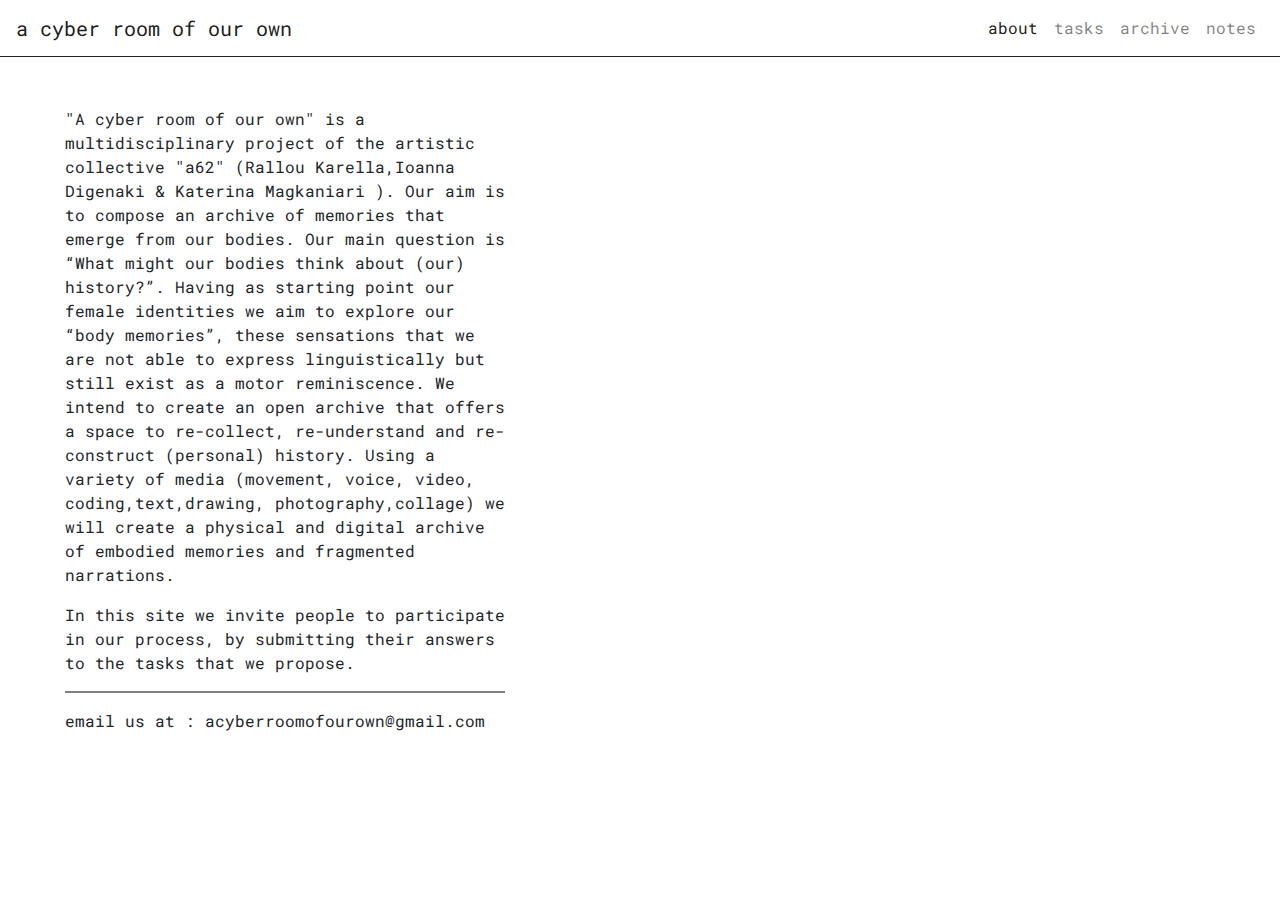
<file: about.html>
<!DOCTYPE html>
<html lang="en">
<head>
    <meta charset="UTF-8">
    <meta name="viewport" content="width=device-width, initial-scale=1.0">
    <meta http-equiv="X-UA-Compatible" content="ie=edge">
    <title>a cyber room of our own</title>
    
    <link rel="stylesheet" href="https://stackpath.bootstrapcdn.com/bootstrap/4.4.1/css/bootstrap.min.css" integrity="sha384-Vkoo8x4CGsO3+Hhxv8T/Q5PaXtkKtu6ug5TOeNV6gBiFeWPGFN9MuhOf23Q9Ifjh" crossorigin="anonymous">
    <link rel="stylesheet" type="text/css" href="style.css">
    
</head>
<body>
    <nav class="navbar navbar-expand-lg navbar-light bg-white">
        <a class="navbar-brand" href="index.html">a cyber room of our own</a>
        <button class="navbar-toggler" type="button" data-toggle="collapse" data-target="#navbarNav" aria-controls="navbarNav" aria-expanded="false" aria-label="Toggle navigation">
          <span class="navbar-toggler-icon"></span>
        </button>
        <div class="collapse navbar-collapse" id="navbarNav">
          <ul class="navbar-nav">
            <li class="nav-item active">
              <a class="nav-link" href="about.html">about <span class="sr-only">(current)</span></a>
            </li>
            <li class="nav-item">
              <a class="nav-link" href="tasks.html">tasks</a>
            </li>
            <li class="nav-item">
              <a class="nav-link" href="archive.html">archive</a>
            </li>
            <li class="nav-item">
                <a class="nav-link" href="notes.html">notes</a>
              </li>
            
          </ul>
        </div>
      </nav>
    <!-- <h1>a cyber room of our own</h1> -->
   
<div class="container">
      <div class="col-md-6">
        <div class="about">
    <p> 

        "A cyber room of our own" is a multidisciplinary project of the artistic collective "a62" (Rallou Karella,Ioanna Digenaki & Katerina Magkaniari ). Our aim is to compose an archive of memories that emerge from our bodies. Our main question is “What might our bodies think about (our) history?”. Having as starting point our female identities we aim to explore our “body memories”, these sensations that we are not able to express linguistically but still exist as a motor reminiscence. We intend to create an open archive that offers a space to re-collect, re-understand and re-construct (personal) history.  
        Using a variety of media (movement, voice, video, coding,text,drawing, photography,collage) we will create a physical and digital archive of embodied memories and fragmented narrations. 
        
        
        </p>
        <p>
          In this site we invite people to participate in our process, by submitting their answers to the tasks that we propose.
        </p>
        <hr>
        <p>email us at : acyberroomofourown@gmail.com</p>
    </div>
    </div>
    </div>
    
</body>
</html>
</file>
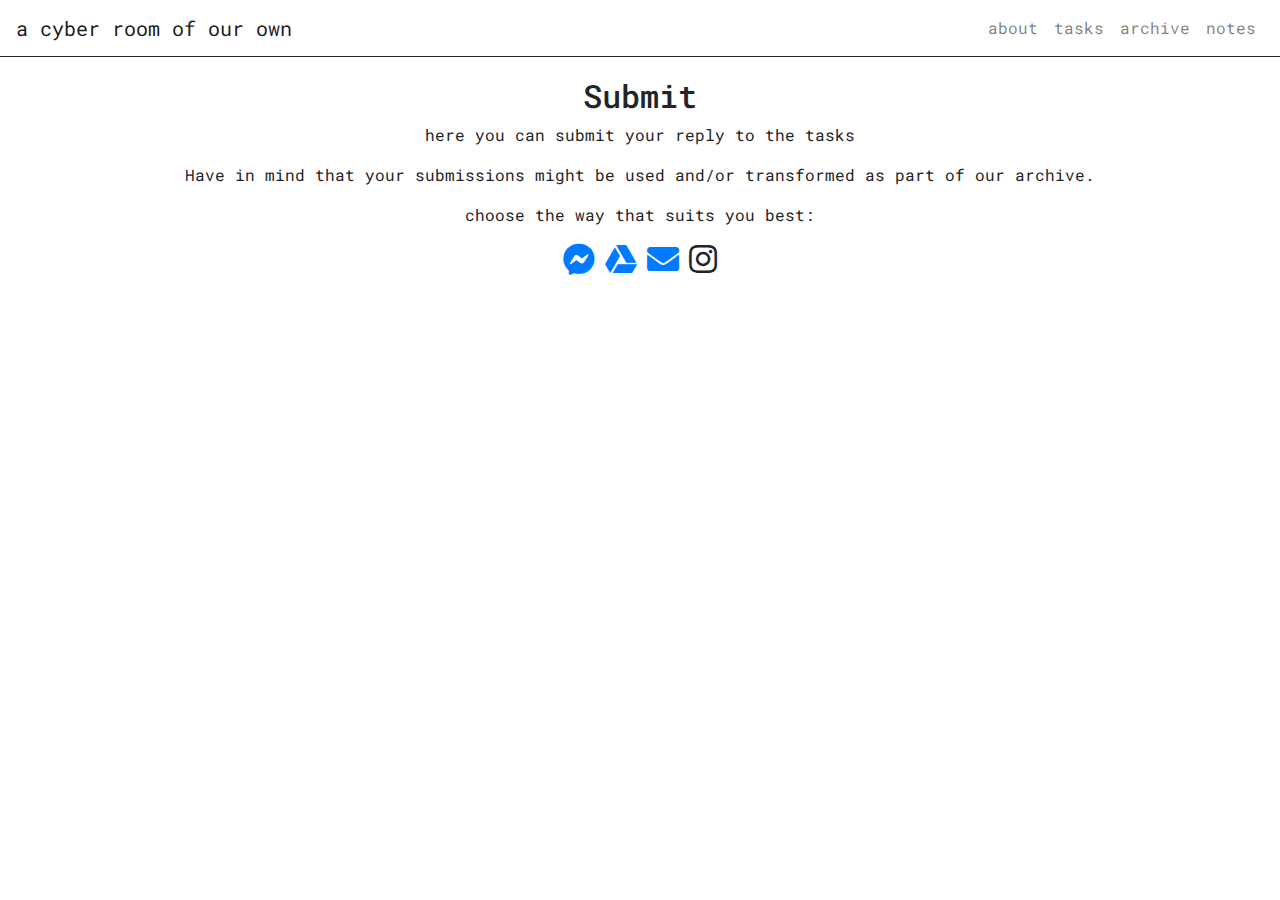
<file: submit.html>
<!DOCTYPE html>
<html lang="en">
<head>
    <meta charset="UTF-8">
    <meta name="viewport" content="width=device-width, initial-scale=1.0">
    <meta http-equiv="X-UA-Compatible" content="ie=edge">
    <title>a cyber room of our own</title>
    
    <link rel="stylesheet" href="https://stackpath.bootstrapcdn.com/bootstrap/4.4.1/css/bootstrap.min.css" integrity="sha384-Vkoo8x4CGsO3+Hhxv8T/Q5PaXtkKtu6ug5TOeNV6gBiFeWPGFN9MuhOf23Q9Ifjh" crossorigin="anonymous">
    <link rel="stylesheet" type="text/css" href="style.css">
    <link rel="stylesheet"  href="https://use.fontawesome.com/releases/v5.3.1/css/all.css">
    
</head>
<body>
    <nav class="navbar navbar-expand-lg navbar-light bg-white">
        <a class="navbar-brand" href="index.html">a cyber room of our own</a>
        <button class="navbar-toggler" type="button" data-toggle="collapse" data-target="#navbarNav" aria-controls="navbarNav" aria-expanded="false" aria-label="Toggle navigation">
          <span class="navbar-toggler-icon"></span>
        </button>
        <div class="collapse navbar-collapse" id="navbarNav">
          <ul class="navbar-nav">
            <li class="nav-item ">
              <a class="nav-link" href="about.html">about </a>
            </li>
            <li class="nav-item">
              <a class="nav-link" href="tasks.html">tasks</a>
            </li>
            <li class="nav-item">
              <a class="nav-link" href="archive.html">archive</a>
            </li>
            <li class="nav-item">
                <a class="nav-link" href="notes.html">notes</a>
              </li>
          </ul>
        </div>
      </nav>
      <div class="submit">

    <h2>Submit</h2> 
    <p>here you can submit your reply to the tasks</p>
    <p>Have in mind that your submissions might be used and/or transformed as part of our archive.</p>

    <p>choose the way that suits you best:</p>
    <div class="contactIcons">
        <a href="https://m.me/acyber.room.3">
            <i class="fab fa-facebook-messenger fa-2x"></i> 
         </a>
         <a href="https://drive.google.com/open?id=1fOz8rYGfm4P9lKcoXEhxX2fSz5ttTMoh">
    <i class="fab fa-google-drive fa-2x"></i>
</a>


<a href='about.html'><i class="fas fa-envelope fa-2x"></i></a> 

    <i class="fab fa-instagram fa-2x"></i>
</div>






</div>

</body>
</html>
</file>
<file: style.css>
@import url('https://fonts.googleapis.com/css?family=Roboto+Mono&display=swap');

body{
    
    font-family: 'Roboto Mono', monospace;
    /* display:flex; */
    

}
main{
    display:flex;
    /* margin:20px; */
}

h1{
    font-size:3em;
    margin:auto;
    margin-top:20%;
    justify-content: space-around;
    color:white;
}

#myVideo{
    position: fixed;
    right: 0;
    bottom: 0;
    min-width: 100%;
    min-height: 100%;
    z-index: -1;
  }

.about{
         margin:50px;

    
}
hr{
    border:1px solid;
}

  nav{
      display:flex;
      justify-content: space-between;
      border-bottom:1px solid;
  }

  #navbarNav{
    display:flex;
    justify-content: flex-end;

    /* align-self: flex-end; */
  }

  p{
      /* margin:100px; */
      /* width:30%; */
  }
  section{
      /* margin-top:100px; */
      display:flex;
      flex-direction: column;
      align-items: center;
      /* margin-left:20px; */
      border:1px solid;
      /* width:25%; */
  }

  img{
      width:100%;
  }

  button{
      background-color:white;
      border:1px solid;
      margin:auto;
      margin-bottom:20px;
  }

  .tasks{
      border-right:1px solid;
      padding:25px;
  }
   .task{
    border-bottom:1px solid;

  }

  .title{
   
    margin:auto;
    margin-top:20%;
    justify-content: space-around;
    color:white;
    text-decoration: none;
  }


 .title:hover{
      transform:scale(1.2);
      text-shadow: 5px 5px black;
  }

button:hover{
    transform:scale(1.2);
    box-shadow: 5px 5px black;
  }

  .submit{
      display:flex;
      flex-direction: column;
      align-items: center;
      margin-top:20px;
  }

.container{
      margin:0;
      
    padding: 0px;
  }

  .description{
      margin:auto;
      justify-self: space-around;
      margin-bottom: 20px;
  }

  .entryPic{
      width:350px;
  }

  .entryPicHorizontal{
    width:700px;
}

.notes{
      display:flex;
          justify-content: space-around;
          align-items: center;


  }
  .hovertext{
    text-decoration:none;
    color:black;
    
    /* border:1px solid; */
}

.hovertext:hover{
    text-decoration:none;
    color:rgb(0, 116, 151);
    font-size:1.3em;
}
.task1img{
    display:none;
    width:200px;
}

.hovertext:hover .task1img{
    text-decoration: none;
    color:black;

    display:block;
    position: absolute;
    z-index: 1;
    margin:50px;
    
}

.task1archive{
    display:flex;
    flex-direction: column;
}
.task1archive{
    border:1px dashed;
    max-width:600px;
    margin:20px;
}

.archive{
    display:flex;
    flex-wrap:wrap;
    justify-content: space-around;
    align-items: center;

}

.submissions{
    display:flex;
    flex-wrap:wrap;
    justify-content: space-around;
    align-items: center;
}

/* carousel */
.carousel{
    width:350px;
    margin:10px;
    border:1px  solid;

}

.carousel-item{
    width:350px;
}
.carousel:hover{
    width:350px;
    transform: scale(1.5);
    z-index: 2;
    box-shadow:5px 10px 20px black;
}
iframe{
    margin:20px;
    background-color: white;
    border:1px  solid;

}

iframe:hover{
    transform: scale(1.5);
    z-index: 2;
    box-shadow:5px 10px 20px black;

}

#multidraggable{
    cursor:move;
}

.imgdrag{
    border:1px solid;
    color:black;
}

.imgdrag:hover{
    transform: scale(1.2);
    z-index: 2;
    box-shadow:5px 10px 20px black;
    color:black;


}

.link{
    font-size: 2em;
    color:rgb(156, 6, 76);
    font-weight: bold;
}
</file>
